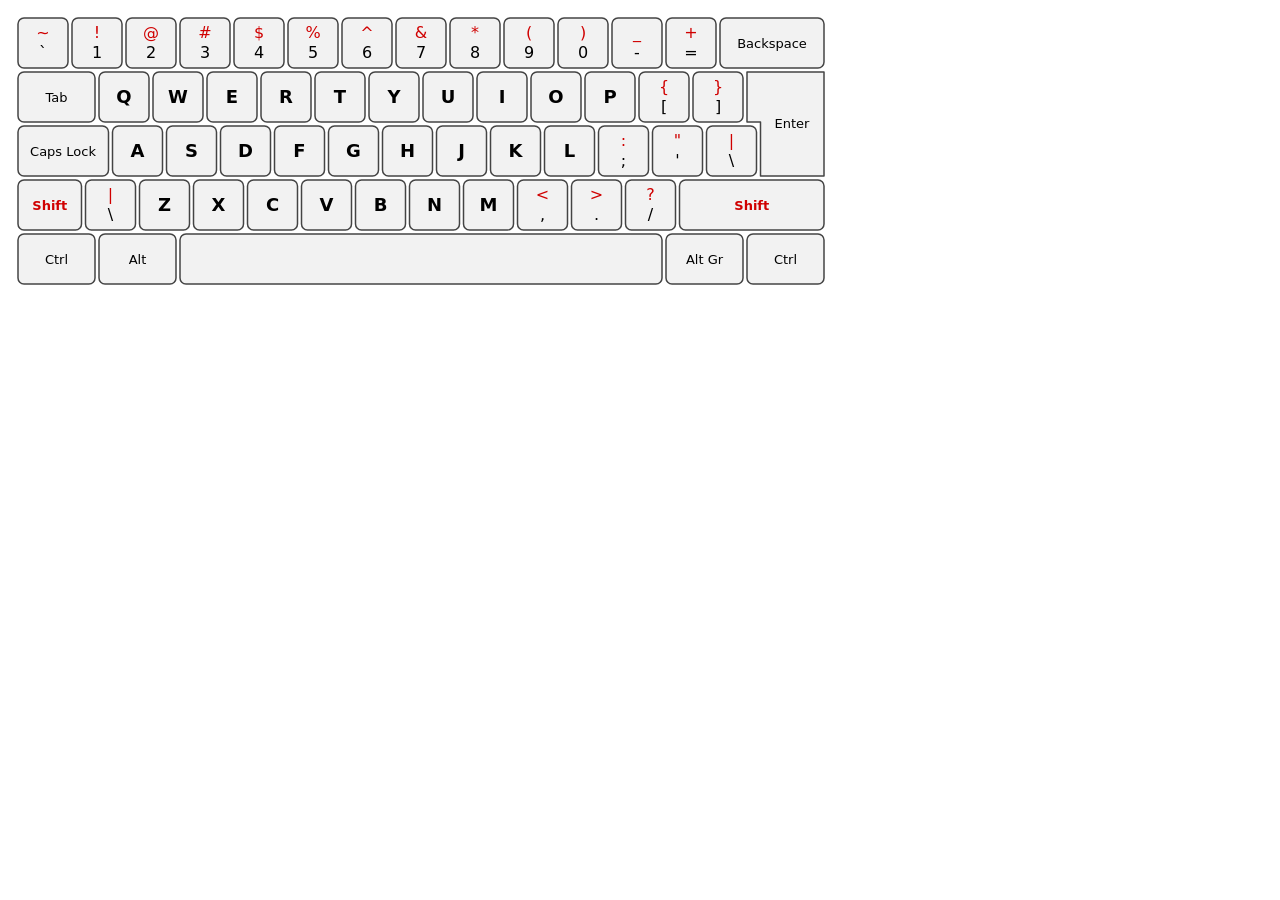
<file: pubres/img/CUA4/klavesnica.html>
<!DOCTYPE html>
<html lang="en">
<head>
   <meta charset="UTF-8"/>
   <meta name="viewport" content="width=device-width, initial-scale=1"/>
   <title>English keyboard</title>
</head>
<body>
   <img src="/pubres/img/CUA4/klavesnica-en.svg" alt="English keyboard layout" width="830" height="286"/>
</body>
</html>
</file>
